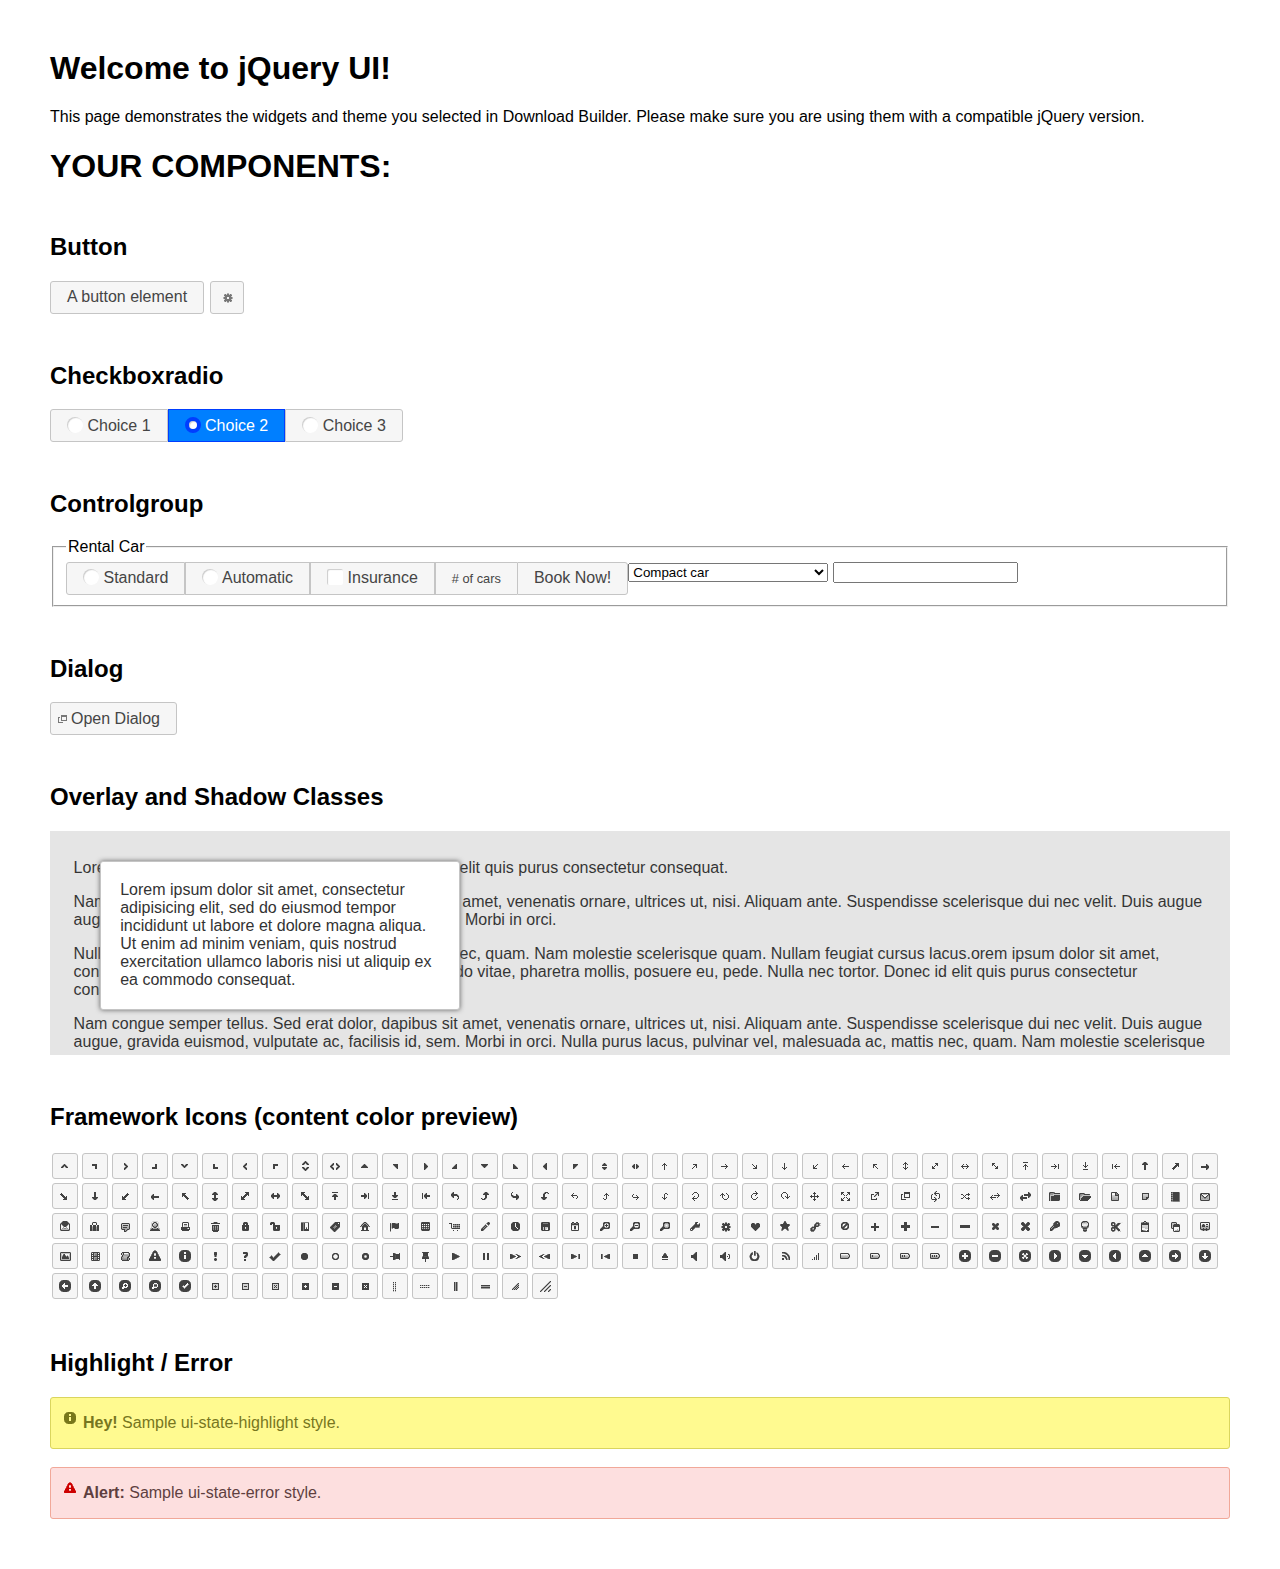
<file: web/static/web/jquery-ui-1.13.1.dialog/index.html>
<!doctype html>
<html lang="us">
<head>
	<meta charset="utf-8">
	<title>jQuery UI Example Page</title>
	<link href="jquery-ui.css" rel="stylesheet">
	<style>
	body{
		font-family: "Trebuchet MS", sans-serif;
		margin: 50px;
	}
	.demoHeaders {
		margin-top: 2em;
	}
	#dialog-link {
		padding: .4em 1em .4em 20px;
		text-decoration: none;
		position: relative;
	}
	#dialog-link span.ui-icon {
		margin: 0 5px 0 0;
		position: absolute;
		left: .2em;
		top: 50%;
		margin-top: -8px;
	}
	#icons {
		margin: 0;
		padding: 0;
	}
	#icons li {
		margin: 2px;
		position: relative;
		padding: 4px 0;
		cursor: pointer;
		float: left;
		list-style: none;
	}
	#icons span.ui-icon {
		float: left;
		margin: 0 4px;
	}
	.fakewindowcontain .ui-widget-overlay {
		position: absolute;
	}
	select {
		width: 200px;
	}
	</style>
</head>
<body>

<h1>Welcome to jQuery UI!</h1>

<div class="ui-widget">
	<p>This page demonstrates the widgets and theme you selected in Download Builder. Please make sure you are using them with a compatible jQuery version.</p>
</div>

<h1>YOUR COMPONENTS:</h1>



<!-- Button -->
<h2 class="demoHeaders">Button</h2>
<button id="button">A button element</button>
<button id="button-icon">An icon-only button</button>

<!-- Checkboxradio -->
<h2 class="demoHeaders">Checkboxradio</h2>
<form style="margin-top: 1em;">
	<div id="radioset">
		<input type="radio" id="radio1" name="radio"><label for="radio1">Choice 1</label>
		<input type="radio" id="radio2" name="radio" checked="checked"><label for="radio2">Choice 2</label>
		<input type="radio" id="radio3" name="radio"><label for="radio3">Choice 3</label>
	</div>
</form>

<!-- Controlgroup -->
<h2 class="demoHeaders">Controlgroup</h2>
<fieldset>
	<legend>Rental Car</legend>
	<div id="controlgroup">
		<select id="car-type">
			<option>Compact car</option>
			<option>Midsize car</option>
			<option>Full size car</option>
			<option>SUV</option>
			<option>Luxury</option>
			<option>Truck</option>
			<option>Van</option>
		</select>
		<label for="transmission-standard">Standard</label>
		<input type="radio" name="transmission" id="transmission-standard">
		<label for="transmission-automatic">Automatic</label>
		<input type="radio" name="transmission" id="transmission-automatic">
		<label for="insurance">Insurance</label>
		<input type="checkbox" name="insurance" id="insurance">
		<label for="horizontal-spinner" class="ui-controlgroup-label"># of cars</label>
		<input id="horizontal-spinner" class="ui-spinner-input">
		<button>Book Now!</button>
	</div>
</fieldset>


<h2 class="demoHeaders">Dialog</h2>
<p>
	<button id="dialog-link" class="ui-button ui-corner-all ui-widget">
		<span class="ui-icon ui-icon-newwin"></span>Open Dialog
	</button>
</p>

<h2 class="demoHeaders">Overlay and Shadow Classes</h2>
<div style="position: relative; width: 96%; height: 200px; padding:1% 2%; overflow:hidden;" class="fakewindowcontain">
	<p>Lorem ipsum dolor sit amet,  Nulla nec tortor. Donec id elit quis purus consectetur consequat. </p><p>Nam congue semper tellus. Sed erat dolor, dapibus sit amet, venenatis ornare, ultrices ut, nisi. Aliquam ante. Suspendisse scelerisque dui nec velit. Duis augue augue, gravida euismod, vulputate ac, facilisis id, sem. Morbi in orci. </p><p>Nulla purus lacus, pulvinar vel, malesuada ac, mattis nec, quam. Nam molestie scelerisque quam. Nullam feugiat cursus lacus.orem ipsum dolor sit amet, consectetur adipiscing elit. Donec libero risus, commodo vitae, pharetra mollis, posuere eu, pede. Nulla nec tortor. Donec id elit quis purus consectetur consequat. </p><p>Nam congue semper tellus. Sed erat dolor, dapibus sit amet, venenatis ornare, ultrices ut, nisi. Aliquam ante. Suspendisse scelerisque dui nec velit. Duis augue augue, gravida euismod, vulputate ac, facilisis id, sem. Morbi in orci. Nulla purus lacus, pulvinar vel, malesuada ac, mattis nec, quam. Nam molestie scelerisque quam. </p><p>Nullam feugiat cursus lacus.orem ipsum dolor sit amet, consectetur adipiscing elit. Donec libero risus, commodo vitae, pharetra mollis, posuere eu, pede. Nulla nec tortor. Donec id elit quis purus consectetur consequat. Nam congue semper tellus. Sed erat dolor, dapibus sit amet, venenatis ornare, ultrices ut, nisi. Aliquam ante. </p><p>Suspendisse scelerisque dui nec velit. Duis augue augue, gravida euismod, vulputate ac, facilisis id, sem. Morbi in orci. Nulla purus lacus, pulvinar vel, malesuada ac, mattis nec, quam. Nam molestie scelerisque quam. Nullam feugiat cursus lacus.orem ipsum dolor sit amet, consectetur adipiscing elit. Donec libero risus, commodo vitae, pharetra mollis, posuere eu, pede. Nulla nec tortor. Donec id elit quis purus consectetur consequat. Nam congue semper tellus. Sed erat dolor, dapibus sit amet, venenatis ornare, ultrices ut, nisi. </p>

	<!-- ui-dialog -->
	<div class="ui-widget-overlay ui-front"></div>
	<div style="position: absolute; width: 320px; left: 50px; top: 30px; padding: 1.2em" class="ui-widget ui-front ui-widget-content ui-corner-all ui-widget-shadow">
		Lorem ipsum dolor sit amet, consectetur adipisicing elit, sed do eiusmod tempor incididunt ut labore et dolore magna aliqua. Ut enim ad minim veniam, quis nostrud exercitation ullamco laboris nisi ut aliquip ex ea commodo consequat.
	</div>

</div>

<!-- ui-dialog -->
<div id="dialog" title="Dialog Title">
	<p>Lorem ipsum dolor sit amet, consectetur adipisicing elit, sed do eiusmod tempor incididunt ut labore et dolore magna aliqua. Ut enim ad minim veniam, quis nostrud exercitation ullamco laboris nisi ut aliquip ex ea commodo consequat.</p>
</div>


<h2 class="demoHeaders">Framework Icons (content color preview)</h2>
<ul id="icons" class="ui-widget ui-helper-clearfix">
	<li class="ui-state-default ui-corner-all" title=".ui-icon-caret-1-n"><span class="ui-icon ui-icon-caret-1-n"></span></li>
	<li class="ui-state-default ui-corner-all" title=".ui-icon-caret-1-ne"><span class="ui-icon ui-icon-caret-1-ne"></span></li>
	<li class="ui-state-default ui-corner-all" title=".ui-icon-caret-1-e"><span class="ui-icon ui-icon-caret-1-e"></span></li>
	<li class="ui-state-default ui-corner-all" title=".ui-icon-caret-1-se"><span class="ui-icon ui-icon-caret-1-se"></span></li>
	<li class="ui-state-default ui-corner-all" title=".ui-icon-caret-1-s"><span class="ui-icon ui-icon-caret-1-s"></span></li>
	<li class="ui-state-default ui-corner-all" title=".ui-icon-caret-1-sw"><span class="ui-icon ui-icon-caret-1-sw"></span></li>
	<li class="ui-state-default ui-corner-all" title=".ui-icon-caret-1-w"><span class="ui-icon ui-icon-caret-1-w"></span></li>
	<li class="ui-state-default ui-corner-all" title=".ui-icon-caret-1-nw"><span class="ui-icon ui-icon-caret-1-nw"></span></li>
	<li class="ui-state-default ui-corner-all" title=".ui-icon-caret-2-n-s"><span class="ui-icon ui-icon-caret-2-n-s"></span></li>
	<li class="ui-state-default ui-corner-all" title=".ui-icon-caret-2-e-w"><span class="ui-icon ui-icon-caret-2-e-w"></span></li>
	<li class="ui-state-default ui-corner-all" title=".ui-icon-triangle-1-n"><span class="ui-icon ui-icon-triangle-1-n"></span></li>
	<li class="ui-state-default ui-corner-all" title=".ui-icon-triangle-1-ne"><span class="ui-icon ui-icon-triangle-1-ne"></span></li>
	<li class="ui-state-default ui-corner-all" title=".ui-icon-triangle-1-e"><span class="ui-icon ui-icon-triangle-1-e"></span></li>
	<li class="ui-state-default ui-corner-all" title=".ui-icon-triangle-1-se"><span class="ui-icon ui-icon-triangle-1-se"></span></li>
	<li class="ui-state-default ui-corner-all" title=".ui-icon-triangle-1-s"><span class="ui-icon ui-icon-triangle-1-s"></span></li>
	<li class="ui-state-default ui-corner-all" title=".ui-icon-triangle-1-sw"><span class="ui-icon ui-icon-triangle-1-sw"></span></li>
	<li class="ui-state-default ui-corner-all" title=".ui-icon-triangle-1-w"><span class="ui-icon ui-icon-triangle-1-w"></span></li>
	<li class="ui-state-default ui-corner-all" title=".ui-icon-triangle-1-nw"><span class="ui-icon ui-icon-triangle-1-nw"></span></li>
	<li class="ui-state-default ui-corner-all" title=".ui-icon-triangle-2-n-s"><span class="ui-icon ui-icon-triangle-2-n-s"></span></li>
	<li class="ui-state-default ui-corner-all" title=".ui-icon-triangle-2-e-w"><span class="ui-icon ui-icon-triangle-2-e-w"></span></li>
	<li class="ui-state-default ui-corner-all" title=".ui-icon-arrow-1-n"><span class="ui-icon ui-icon-arrow-1-n"></span></li>
	<li class="ui-state-default ui-corner-all" title=".ui-icon-arrow-1-ne"><span class="ui-icon ui-icon-arrow-1-ne"></span></li>
	<li class="ui-state-default ui-corner-all" title=".ui-icon-arrow-1-e"><span class="ui-icon ui-icon-arrow-1-e"></span></li>
	<li class="ui-state-default ui-corner-all" title=".ui-icon-arrow-1-se"><span class="ui-icon ui-icon-arrow-1-se"></span></li>
	<li class="ui-state-default ui-corner-all" title=".ui-icon-arrow-1-s"><span class="ui-icon ui-icon-arrow-1-s"></span></li>
	<li class="ui-state-default ui-corner-all" title=".ui-icon-arrow-1-sw"><span class="ui-icon ui-icon-arrow-1-sw"></span></li>
	<li class="ui-state-default ui-corner-all" title=".ui-icon-arrow-1-w"><span class="ui-icon ui-icon-arrow-1-w"></span></li>
	<li class="ui-state-default ui-corner-all" title=".ui-icon-arrow-1-nw"><span class="ui-icon ui-icon-arrow-1-nw"></span></li>
	<li class="ui-state-default ui-corner-all" title=".ui-icon-arrow-2-n-s"><span class="ui-icon ui-icon-arrow-2-n-s"></span></li>
	<li class="ui-state-default ui-corner-all" title=".ui-icon-arrow-2-ne-sw"><span class="ui-icon ui-icon-arrow-2-ne-sw"></span></li>
	<li class="ui-state-default ui-corner-all" title=".ui-icon-arrow-2-e-w"><span class="ui-icon ui-icon-arrow-2-e-w"></span></li>
	<li class="ui-state-default ui-corner-all" title=".ui-icon-arrow-2-se-nw"><span class="ui-icon ui-icon-arrow-2-se-nw"></span></li>
	<li class="ui-state-default ui-corner-all" title=".ui-icon-arrowstop-1-n"><span class="ui-icon ui-icon-arrowstop-1-n"></span></li>
	<li class="ui-state-default ui-corner-all" title=".ui-icon-arrowstop-1-e"><span class="ui-icon ui-icon-arrowstop-1-e"></span></li>
	<li class="ui-state-default ui-corner-all" title=".ui-icon-arrowstop-1-s"><span class="ui-icon ui-icon-arrowstop-1-s"></span></li>
	<li class="ui-state-default ui-corner-all" title=".ui-icon-arrowstop-1-w"><span class="ui-icon ui-icon-arrowstop-1-w"></span></li>
	<li class="ui-state-default ui-corner-all" title=".ui-icon-arrowthick-1-n"><span class="ui-icon ui-icon-arrowthick-1-n"></span></li>
	<li class="ui-state-default ui-corner-all" title=".ui-icon-arrowthick-1-ne"><span class="ui-icon ui-icon-arrowthick-1-ne"></span></li>
	<li class="ui-state-default ui-corner-all" title=".ui-icon-arrowthick-1-e"><span class="ui-icon ui-icon-arrowthick-1-e"></span></li>
	<li class="ui-state-default ui-corner-all" title=".ui-icon-arrowthick-1-se"><span class="ui-icon ui-icon-arrowthick-1-se"></span></li>
	<li class="ui-state-default ui-corner-all" title=".ui-icon-arrowthick-1-s"><span class="ui-icon ui-icon-arrowthick-1-s"></span></li>
	<li class="ui-state-default ui-corner-all" title=".ui-icon-arrowthick-1-sw"><span class="ui-icon ui-icon-arrowthick-1-sw"></span></li>
	<li class="ui-state-default ui-corner-all" title=".ui-icon-arrowthick-1-w"><span class="ui-icon ui-icon-arrowthick-1-w"></span></li>
	<li class="ui-state-default ui-corner-all" title=".ui-icon-arrowthick-1-nw"><span class="ui-icon ui-icon-arrowthick-1-nw"></span></li>
	<li class="ui-state-default ui-corner-all" title=".ui-icon-arrowthick-2-n-s"><span class="ui-icon ui-icon-arrowthick-2-n-s"></span></li>
	<li class="ui-state-default ui-corner-all" title=".ui-icon-arrowthick-2-ne-sw"><span class="ui-icon ui-icon-arrowthick-2-ne-sw"></span></li>
	<li class="ui-state-default ui-corner-all" title=".ui-icon-arrowthick-2-e-w"><span class="ui-icon ui-icon-arrowthick-2-e-w"></span></li>
	<li class="ui-state-default ui-corner-all" title=".ui-icon-arrowthick-2-se-nw"><span class="ui-icon ui-icon-arrowthick-2-se-nw"></span></li>
	<li class="ui-state-default ui-corner-all" title=".ui-icon-arrowthickstop-1-n"><span class="ui-icon ui-icon-arrowthickstop-1-n"></span></li>
	<li class="ui-state-default ui-corner-all" title=".ui-icon-arrowthickstop-1-e"><span class="ui-icon ui-icon-arrowthickstop-1-e"></span></li>
	<li class="ui-state-default ui-corner-all" title=".ui-icon-arrowthickstop-1-s"><span class="ui-icon ui-icon-arrowthickstop-1-s"></span></li>
	<li class="ui-state-default ui-corner-all" title=".ui-icon-arrowthickstop-1-w"><span class="ui-icon ui-icon-arrowthickstop-1-w"></span></li>
	<li class="ui-state-default ui-corner-all" title=".ui-icon-arrowreturnthick-1-w"><span class="ui-icon ui-icon-arrowreturnthick-1-w"></span></li>
	<li class="ui-state-default ui-corner-all" title=".ui-icon-arrowreturnthick-1-n"><span class="ui-icon ui-icon-arrowreturnthick-1-n"></span></li>
	<li class="ui-state-default ui-corner-all" title=".ui-icon-arrowreturnthick-1-e"><span class="ui-icon ui-icon-arrowreturnthick-1-e"></span></li>
	<li class="ui-state-default ui-corner-all" title=".ui-icon-arrowreturnthick-1-s"><span class="ui-icon ui-icon-arrowreturnthick-1-s"></span></li>
	<li class="ui-state-default ui-corner-all" title=".ui-icon-arrowreturn-1-w"><span class="ui-icon ui-icon-arrowreturn-1-w"></span></li>
	<li class="ui-state-default ui-corner-all" title=".ui-icon-arrowreturn-1-n"><span class="ui-icon ui-icon-arrowreturn-1-n"></span></li>
	<li class="ui-state-default ui-corner-all" title=".ui-icon-arrowreturn-1-e"><span class="ui-icon ui-icon-arrowreturn-1-e"></span></li>
	<li class="ui-state-default ui-corner-all" title=".ui-icon-arrowreturn-1-s"><span class="ui-icon ui-icon-arrowreturn-1-s"></span></li>
	<li class="ui-state-default ui-corner-all" title=".ui-icon-arrowrefresh-1-w"><span class="ui-icon ui-icon-arrowrefresh-1-w"></span></li>
	<li class="ui-state-default ui-corner-all" title=".ui-icon-arrowrefresh-1-n"><span class="ui-icon ui-icon-arrowrefresh-1-n"></span></li>
	<li class="ui-state-default ui-corner-all" title=".ui-icon-arrowrefresh-1-e"><span class="ui-icon ui-icon-arrowrefresh-1-e"></span></li>
	<li class="ui-state-default ui-corner-all" title=".ui-icon-arrowrefresh-1-s"><span class="ui-icon ui-icon-arrowrefresh-1-s"></span></li>
	<li class="ui-state-default ui-corner-all" title=".ui-icon-arrow-4"><span class="ui-icon ui-icon-arrow-4"></span></li>
	<li class="ui-state-default ui-corner-all" title=".ui-icon-arrow-4-diag"><span class="ui-icon ui-icon-arrow-4-diag"></span></li>
	<li class="ui-state-default ui-corner-all" title=".ui-icon-extlink"><span class="ui-icon ui-icon-extlink"></span></li>
	<li class="ui-state-default ui-corner-all" title=".ui-icon-newwin"><span class="ui-icon ui-icon-newwin"></span></li>
	<li class="ui-state-default ui-corner-all" title=".ui-icon-refresh"><span class="ui-icon ui-icon-refresh"></span></li>
	<li class="ui-state-default ui-corner-all" title=".ui-icon-shuffle"><span class="ui-icon ui-icon-shuffle"></span></li>
	<li class="ui-state-default ui-corner-all" title=".ui-icon-transfer-e-w"><span class="ui-icon ui-icon-transfer-e-w"></span></li>
	<li class="ui-state-default ui-corner-all" title=".ui-icon-transferthick-e-w"><span class="ui-icon ui-icon-transferthick-e-w"></span></li>
	<li class="ui-state-default ui-corner-all" title=".ui-icon-folder-collapsed"><span class="ui-icon ui-icon-folder-collapsed"></span></li>
	<li class="ui-state-default ui-corner-all" title=".ui-icon-folder-open"><span class="ui-icon ui-icon-folder-open"></span></li>
	<li class="ui-state-default ui-corner-all" title=".ui-icon-document"><span class="ui-icon ui-icon-document"></span></li>
	<li class="ui-state-default ui-corner-all" title=".ui-icon-document-b"><span class="ui-icon ui-icon-document-b"></span></li>
	<li class="ui-state-default ui-corner-all" title=".ui-icon-note"><span class="ui-icon ui-icon-note"></span></li>
	<li class="ui-state-default ui-corner-all" title=".ui-icon-mail-closed"><span class="ui-icon ui-icon-mail-closed"></span></li>
	<li class="ui-state-default ui-corner-all" title=".ui-icon-mail-open"><span class="ui-icon ui-icon-mail-open"></span></li>
	<li class="ui-state-default ui-corner-all" title=".ui-icon-suitcase"><span class="ui-icon ui-icon-suitcase"></span></li>
	<li class="ui-state-default ui-corner-all" title=".ui-icon-comment"><span class="ui-icon ui-icon-comment"></span></li>
	<li class="ui-state-default ui-corner-all" title=".ui-icon-person"><span class="ui-icon ui-icon-person"></span></li>
	<li class="ui-state-default ui-corner-all" title=".ui-icon-print"><span class="ui-icon ui-icon-print"></span></li>
	<li class="ui-state-default ui-corner-all" title=".ui-icon-trash"><span class="ui-icon ui-icon-trash"></span></li>
	<li class="ui-state-default ui-corner-all" title=".ui-icon-locked"><span class="ui-icon ui-icon-locked"></span></li>
	<li class="ui-state-default ui-corner-all" title=".ui-icon-unlocked"><span class="ui-icon ui-icon-unlocked"></span></li>
	<li class="ui-state-default ui-corner-all" title=".ui-icon-bookmark"><span class="ui-icon ui-icon-bookmark"></span></li>
	<li class="ui-state-default ui-corner-all" title=".ui-icon-tag"><span class="ui-icon ui-icon-tag"></span></li>
	<li class="ui-state-default ui-corner-all" title=".ui-icon-home"><span class="ui-icon ui-icon-home"></span></li>
	<li class="ui-state-default ui-corner-all" title=".ui-icon-flag"><span class="ui-icon ui-icon-flag"></span></li>
	<li class="ui-state-default ui-corner-all" title=".ui-icon-calculator"><span class="ui-icon ui-icon-calculator"></span></li>
	<li class="ui-state-default ui-corner-all" title=".ui-icon-cart"><span class="ui-icon ui-icon-cart"></span></li>
	<li class="ui-state-default ui-corner-all" title=".ui-icon-pencil"><span class="ui-icon ui-icon-pencil"></span></li>
	<li class="ui-state-default ui-corner-all" title=".ui-icon-clock"><span class="ui-icon ui-icon-clock"></span></li>
	<li class="ui-state-default ui-corner-all" title=".ui-icon-disk"><span class="ui-icon ui-icon-disk"></span></li>
	<li class="ui-state-default ui-corner-all" title=".ui-icon-calendar"><span class="ui-icon ui-icon-calendar"></span></li>
	<li class="ui-state-default ui-corner-all" title=".ui-icon-zoomin"><span class="ui-icon ui-icon-zoomin"></span></li>
	<li class="ui-state-default ui-corner-all" title=".ui-icon-zoomout"><span class="ui-icon ui-icon-zoomout"></span></li>
	<li class="ui-state-default ui-corner-all" title=".ui-icon-search"><span class="ui-icon ui-icon-search"></span></li>
	<li class="ui-state-default ui-corner-all" title=".ui-icon-wrench"><span class="ui-icon ui-icon-wrench"></span></li>
	<li class="ui-state-default ui-corner-all" title=".ui-icon-gear"><span class="ui-icon ui-icon-gear"></span></li>
	<li class="ui-state-default ui-corner-all" title=".ui-icon-heart"><span class="ui-icon ui-icon-heart"></span></li>
	<li class="ui-state-default ui-corner-all" title=".ui-icon-star"><span class="ui-icon ui-icon-star"></span></li>
	<li class="ui-state-default ui-corner-all" title=".ui-icon-link"><span class="ui-icon ui-icon-link"></span></li>
	<li class="ui-state-default ui-corner-all" title=".ui-icon-cancel"><span class="ui-icon ui-icon-cancel"></span></li>
	<li class="ui-state-default ui-corner-all" title=".ui-icon-plus"><span class="ui-icon ui-icon-plus"></span></li>
	<li class="ui-state-default ui-corner-all" title=".ui-icon-plusthick"><span class="ui-icon ui-icon-plusthick"></span></li>
	<li class="ui-state-default ui-corner-all" title=".ui-icon-minus"><span class="ui-icon ui-icon-minus"></span></li>
	<li class="ui-state-default ui-corner-all" title=".ui-icon-minusthick"><span class="ui-icon ui-icon-minusthick"></span></li>
	<li class="ui-state-default ui-corner-all" title=".ui-icon-close"><span class="ui-icon ui-icon-close"></span></li>
	<li class="ui-state-default ui-corner-all" title=".ui-icon-closethick"><span class="ui-icon ui-icon-closethick"></span></li>
	<li class="ui-state-default ui-corner-all" title=".ui-icon-key"><span class="ui-icon ui-icon-key"></span></li>
	<li class="ui-state-default ui-corner-all" title=".ui-icon-lightbulb"><span class="ui-icon ui-icon-lightbulb"></span></li>
	<li class="ui-state-default ui-corner-all" title=".ui-icon-scissors"><span class="ui-icon ui-icon-scissors"></span></li>
	<li class="ui-state-default ui-corner-all" title=".ui-icon-clipboard"><span class="ui-icon ui-icon-clipboard"></span></li>
	<li class="ui-state-default ui-corner-all" title=".ui-icon-copy"><span class="ui-icon ui-icon-copy"></span></li>
	<li class="ui-state-default ui-corner-all" title=".ui-icon-contact"><span class="ui-icon ui-icon-contact"></span></li>
	<li class="ui-state-default ui-corner-all" title=".ui-icon-image"><span class="ui-icon ui-icon-image"></span></li>
	<li class="ui-state-default ui-corner-all" title=".ui-icon-video"><span class="ui-icon ui-icon-video"></span></li>
	<li class="ui-state-default ui-corner-all" title=".ui-icon-script"><span class="ui-icon ui-icon-script"></span></li>
	<li class="ui-state-default ui-corner-all" title=".ui-icon-alert"><span class="ui-icon ui-icon-alert"></span></li>
	<li class="ui-state-default ui-corner-all" title=".ui-icon-info"><span class="ui-icon ui-icon-info"></span></li>
	<li class="ui-state-default ui-corner-all" title=".ui-icon-notice"><span class="ui-icon ui-icon-notice"></span></li>
	<li class="ui-state-default ui-corner-all" title=".ui-icon-help"><span class="ui-icon ui-icon-help"></span></li>
	<li class="ui-state-default ui-corner-all" title=".ui-icon-check"><span class="ui-icon ui-icon-check"></span></li>
	<li class="ui-state-default ui-corner-all" title=".ui-icon-bullet"><span class="ui-icon ui-icon-bullet"></span></li>
	<li class="ui-state-default ui-corner-all" title=".ui-icon-radio-off"><span class="ui-icon ui-icon-radio-off"></span></li>
	<li class="ui-state-default ui-corner-all" title=".ui-icon-radio-on"><span class="ui-icon ui-icon-radio-on"></span></li>
	<li class="ui-state-default ui-corner-all" title=".ui-icon-pin-w"><span class="ui-icon ui-icon-pin-w"></span></li>
	<li class="ui-state-default ui-corner-all" title=".ui-icon-pin-s"><span class="ui-icon ui-icon-pin-s"></span></li>
	<li class="ui-state-default ui-corner-all" title=".ui-icon-play"><span class="ui-icon ui-icon-play"></span></li>
	<li class="ui-state-default ui-corner-all" title=".ui-icon-pause"><span class="ui-icon ui-icon-pause"></span></li>
	<li class="ui-state-default ui-corner-all" title=".ui-icon-seek-next"><span class="ui-icon ui-icon-seek-next"></span></li>
	<li class="ui-state-default ui-corner-all" title=".ui-icon-seek-prev"><span class="ui-icon ui-icon-seek-prev"></span></li>
	<li class="ui-state-default ui-corner-all" title=".ui-icon-seek-end"><span class="ui-icon ui-icon-seek-end"></span></li>
	<li class="ui-state-default ui-corner-all" title=".ui-icon-seek-first"><span class="ui-icon ui-icon-seek-first"></span></li>
	<li class="ui-state-default ui-corner-all" title=".ui-icon-stop"><span class="ui-icon ui-icon-stop"></span></li>
	<li class="ui-state-default ui-corner-all" title=".ui-icon-eject"><span class="ui-icon ui-icon-eject"></span></li>
	<li class="ui-state-default ui-corner-all" title=".ui-icon-volume-off"><span class="ui-icon ui-icon-volume-off"></span></li>
	<li class="ui-state-default ui-corner-all" title=".ui-icon-volume-on"><span class="ui-icon ui-icon-volume-on"></span></li>
	<li class="ui-state-default ui-corner-all" title=".ui-icon-power"><span class="ui-icon ui-icon-power"></span></li>
	<li class="ui-state-default ui-corner-all" title=".ui-icon-signal-diag"><span class="ui-icon ui-icon-signal-diag"></span></li>
	<li class="ui-state-default ui-corner-all" title=".ui-icon-signal"><span class="ui-icon ui-icon-signal"></span></li>
	<li class="ui-state-default ui-corner-all" title=".ui-icon-battery-0"><span class="ui-icon ui-icon-battery-0"></span></li>
	<li class="ui-state-default ui-corner-all" title=".ui-icon-battery-1"><span class="ui-icon ui-icon-battery-1"></span></li>
	<li class="ui-state-default ui-corner-all" title=".ui-icon-battery-2"><span class="ui-icon ui-icon-battery-2"></span></li>
	<li class="ui-state-default ui-corner-all" title=".ui-icon-battery-3"><span class="ui-icon ui-icon-battery-3"></span></li>
	<li class="ui-state-default ui-corner-all" title=".ui-icon-circle-plus"><span class="ui-icon ui-icon-circle-plus"></span></li>
	<li class="ui-state-default ui-corner-all" title=".ui-icon-circle-minus"><span class="ui-icon ui-icon-circle-minus"></span></li>
	<li class="ui-state-default ui-corner-all" title=".ui-icon-circle-close"><span class="ui-icon ui-icon-circle-close"></span></li>
	<li class="ui-state-default ui-corner-all" title=".ui-icon-circle-triangle-e"><span class="ui-icon ui-icon-circle-triangle-e"></span></li>
	<li class="ui-state-default ui-corner-all" title=".ui-icon-circle-triangle-s"><span class="ui-icon ui-icon-circle-triangle-s"></span></li>
	<li class="ui-state-default ui-corner-all" title=".ui-icon-circle-triangle-w"><span class="ui-icon ui-icon-circle-triangle-w"></span></li>
	<li class="ui-state-default ui-corner-all" title=".ui-icon-circle-triangle-n"><span class="ui-icon ui-icon-circle-triangle-n"></span></li>
	<li class="ui-state-default ui-corner-all" title=".ui-icon-circle-arrow-e"><span class="ui-icon ui-icon-circle-arrow-e"></span></li>
	<li class="ui-state-default ui-corner-all" title=".ui-icon-circle-arrow-s"><span class="ui-icon ui-icon-circle-arrow-s"></span></li>
	<li class="ui-state-default ui-corner-all" title=".ui-icon-circle-arrow-w"><span class="ui-icon ui-icon-circle-arrow-w"></span></li>
	<li class="ui-state-default ui-corner-all" title=".ui-icon-circle-arrow-n"><span class="ui-icon ui-icon-circle-arrow-n"></span></li>
	<li class="ui-state-default ui-corner-all" title=".ui-icon-circle-zoomin"><span class="ui-icon ui-icon-circle-zoomin"></span></li>
	<li class="ui-state-default ui-corner-all" title=".ui-icon-circle-zoomout"><span class="ui-icon ui-icon-circle-zoomout"></span></li>
	<li class="ui-state-default ui-corner-all" title=".ui-icon-circle-check"><span class="ui-icon ui-icon-circle-check"></span></li>
	<li class="ui-state-default ui-corner-all" title=".ui-icon-circlesmall-plus"><span class="ui-icon ui-icon-circlesmall-plus"></span></li>
	<li class="ui-state-default ui-corner-all" title=".ui-icon-circlesmall-minus"><span class="ui-icon ui-icon-circlesmall-minus"></span></li>
	<li class="ui-state-default ui-corner-all" title=".ui-icon-circlesmall-close"><span class="ui-icon ui-icon-circlesmall-close"></span></li>
	<li class="ui-state-default ui-corner-all" title=".ui-icon-squaresmall-plus"><span class="ui-icon ui-icon-squaresmall-plus"></span></li>
	<li class="ui-state-default ui-corner-all" title=".ui-icon-squaresmall-minus"><span class="ui-icon ui-icon-squaresmall-minus"></span></li>
	<li class="ui-state-default ui-corner-all" title=".ui-icon-squaresmall-close"><span class="ui-icon ui-icon-squaresmall-close"></span></li>
	<li class="ui-state-default ui-corner-all" title=".ui-icon-grip-dotted-vertical"><span class="ui-icon ui-icon-grip-dotted-vertical"></span></li>
	<li class="ui-state-default ui-corner-all" title=".ui-icon-grip-dotted-horizontal"><span class="ui-icon ui-icon-grip-dotted-horizontal"></span></li>
	<li class="ui-state-default ui-corner-all" title=".ui-icon-grip-solid-vertical"><span class="ui-icon ui-icon-grip-solid-vertical"></span></li>
	<li class="ui-state-default ui-corner-all" title=".ui-icon-grip-solid-horizontal"><span class="ui-icon ui-icon-grip-solid-horizontal"></span></li>
	<li class="ui-state-default ui-corner-all" title=".ui-icon-gripsmall-diagonal-se"><span class="ui-icon ui-icon-gripsmall-diagonal-se"></span></li>
	<li class="ui-state-default ui-corner-all" title=".ui-icon-grip-diagonal-se"><span class="ui-icon ui-icon-grip-diagonal-se"></span></li>
</ul>








<!-- Highlight / Error -->
<h2 class="demoHeaders">Highlight / Error</h2>
<div class="ui-widget">
	<div class="ui-state-highlight ui-corner-all" style="margin-top: 20px; padding: 0 .7em;">
		<p><span class="ui-icon ui-icon-info" style="float: left; margin-right: .3em;"></span>
		<strong>Hey!</strong> Sample ui-state-highlight style.</p>
	</div>
</div>
<br>
<div class="ui-widget">
	<div class="ui-state-error ui-corner-all" style="padding: 0 .7em;">
		<p><span class="ui-icon ui-icon-alert" style="float: left; margin-right: .3em;"></span>
		<strong>Alert:</strong> Sample ui-state-error style.</p>
	</div>
</div>

<script src="external/jquery/jquery.js"></script>
<script src="jquery-ui.js"></script>
<script>


$( "#button" ).button();
$( "#button-icon" ).button({
	icon: "ui-icon-gear",
	showLabel: false
});

$( "#radioset" ).buttonset();

$( "#controlgroup" ).controlgroup();


$( "#dialog" ).dialog({
	autoOpen: false,
	width: 400,
	buttons: [
		{
			text: "Ok",
			click: function() {
				$( this ).dialog( "close" );
			}
		},
		{
			text: "Cancel",
			click: function() {
				$( this ).dialog( "close" );
			}
		}
	]
});

// Link to open the dialog
$( "#dialog-link" ).click(function( event ) {
	$( "#dialog" ).dialog( "open" );
	event.preventDefault();
});








// Hover states on the static widgets
$( "#dialog-link, #icons li" ).hover(
	function() {
		$( this ).addClass( "ui-state-hover" );
	},
	function() {
		$( this ).removeClass( "ui-state-hover" );
	}
);
</script>
</body>
</html>
</file>
